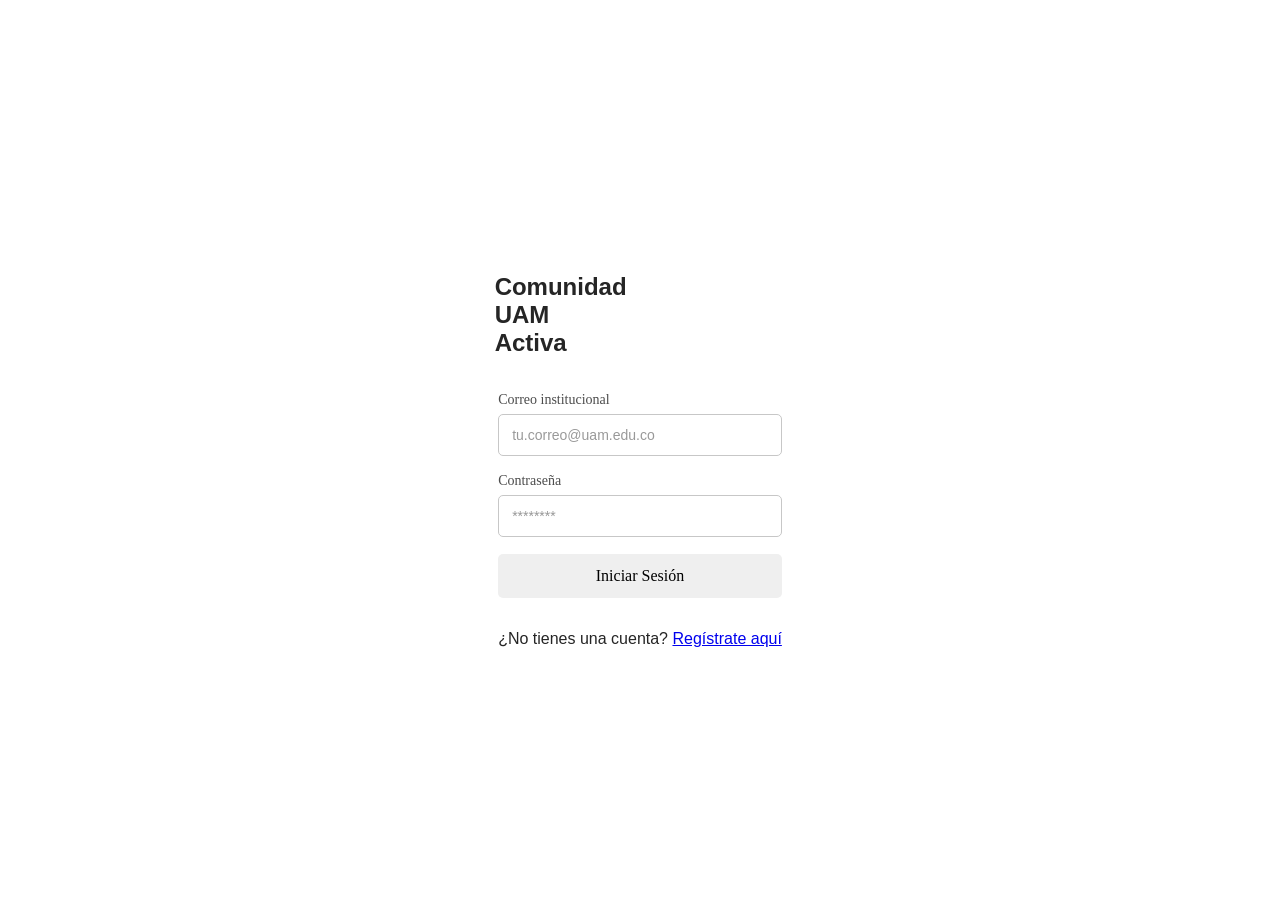
<file: los_3-master/index.html>
<!DOCTYPE html>
<html lang="es">
<head>
    <meta charset="UTF-8">
    <meta name="viewport" content="width=device-width, initial-scale=1.0">
    <title>Iniciar Sesión - Comunidad UAM</title>
    <link rel="stylesheet" href="css/estilos.css">
</head>
<body>
    <main class="contenedor-principal">
        <div class="tarjeta-acceso">
            <div class="logo-contenedor">
                <h2>Comunidad UAM Activa</h2>
            </div>

            <!-- Formulario de Inicio de Sesión -->
            <form id="formLogin">
                <div class="campo">
                    <label for="correoLogin">Correo institucional</label>
                    <input type="email" id="correoLogin" placeholder="tu.correo@uam.edu.co" required>
                </div>

                <div class="campo">
                    <label for="passwordLogin">Contraseña</label>
                    <input type="password" id="passwordLogin" placeholder="********" required>
                </div>

                <button type="submit" class="boton">Iniciar Sesión</button>
                <p id="mensajeLogin" class="mensaje"></p>
            </form>

            <!-- Enlace para ir al registro -->
            <div class="enlace-cambio">
                <p>¿No tienes una cuenta? <a href="registro.html">Regístrate aquí</a></p>
            </div>
        </div>
    </main>

    <script src="js/login.js"></script>
</body>
</html>
</file>
<file: los_3-master/css/estilos.css>
* {
    margin: 0;
    padding: 0;
    box-sizing: border-box;
}

body {
    min-height: 100vh;
    font-family: Arial, Helvetica, sans-serif;
    background-image: linear-gradient(rgba(255, 255, 255, 0.88), rgba(255, 255, 255, 0.88)), url("https://www.autonoma.edu.co/sites/default/files/styles/webp/public/2026-08/banner-donacion-grande_1.webp?itok=pSMoxTUo");
    background-size: cover;
    background-position: center;
    background-attachment: fixed;
    color: #252525;
}

.contenedor-principal {
    width: 100%;
    min-height: 100vh;
    display: flex;
    align-items: center;
    justify-content: center;
    gap: 80px;
    padding: 50px 8%;
}

.presentacion {
    width: 42%;
    max-width: 480px;
    text-align: center;
    display: flex;
    flex-direction: column;
    align-items: center;
}

.logo-contenedor {
    width: 125px;
    height: 125px;
    display: flex;
    align-items: center;
    justify-content: center;
    margin-bottom: 15px;
}

.logo {
    width: 100%;
    max-height: 100%;
    object-fit: contain;
}

.presentacion h1 {
    font-family: Georgia, serif;
    font-size: 29px;
    font-weight: 600;
    color: #292929;
    margin-bottom: 22px;
}

.icono-comunidad {
    width: 125px;
    height: 125px;
    border: 3px solid #555;
    border-radius: 65px 65px 15px 15px;
    position: relative;
    display: flex;
    align-items: center;
    justify-content: center;
    margin-bottom: 25px;
    background: rgba(255, 255, 255, 0.35);
}

.icono-persona {
    position: absolute;
    top: 12px;
    font-size: 38px;
    color: #4c4c4c;
}

.icono-edificio {
    position: absolute;
    bottom: 12px;
    font-size: 43px;
    color: #4c4c4c;
}

.mensaje-principal {
    font-family: Georgia, serif;
    font-size: 18px;
    letter-spacing: 1px;
    color: #c4b23e;
    margin-bottom: 2px;
}

.mensaje-secundario {
    font-family: Georgia, serif;
    font-size: 21px;
    letter-spacing: 1px;
    color: #9c4c6c;
    margin-bottom: 18px;
}

.descripcion {
    width: 80%;
    font-family: Georgia, serif;
    font-size: 15px;
    line-height: 1.6;
    color: #555;
}

.panel-formularios {
    width: 42%;
    max-width: 470px;
    background: rgba(255, 255, 255, 0.76);
    border-radius: 15px;
    padding: 35px 40px;
    box-shadow: 0 8px 30px rgba(0, 0, 0, 0.12);
    backdrop-filter: blur(5px);
}

.formulario-contenedor {
    width: 100%;
}

.titulo-seccion {
    display: flex;
    align-items: center;
    gap: 12px;
    justify-content: center;
    margin-bottom: 25px;
}

.titulo-seccion h2 {
    font-family: Georgia, serif;
    font-size: 23px;
    font-weight: 500;
    color: #333;
    white-space: nowrap;
}

.linea {
    height: 1px;
    flex: 1;
    background: #b4b4b4;
}

.campo {
    margin-bottom: 17px;
}

.campo label {
    display: block;
    font-family: Georgia, serif;
    font-size: 14px;
    color: #4c4c4c;
    margin-bottom: 6px;
}

.campo input {
    width: 100%;
    height: 42px;
    padding: 0 13px;
    border: 1px solid #c7c7c7;
    border-radius: 5px;
    background: rgba(255, 255, 255, 0.85);
    color: #333;
    font-size: 14px;
    outline: none;
    transition: 0.2s;
}

.campo input:focus {
    border-color: #7b5c91;
    box-shadow: 0 0 0 2px rgba(123, 92, 145, 0.12);
}

.campo input::placeholder {
    color: #999;
}

.boton {
    width: 100%;
    height: 44px;
    border: none;
    border-radius: 5px;
    cursor: pointer;
    font-family: Georgia, serif;
    font-size: 16px;
    transition: 0.2s;
}

.boton-login {
    background: #575757;
    color: white;
}

.boton-login:hover {
    background: #3f3f3f;
    transform: translateY(-1px);
}

.boton-registro {
    background: #8b5570;
    color: white;
}

.boton-registro:hover {
    background: #70445a;
    transform: translateY(-1px);
}

.separador {
    display: flex;
    align-items: center;
    gap: 12px;
    margin: 30px 0;
    color: #888;
    font-family: Georgia, serif;
}

.separador::before,
.separador::after {
    content: "";
    height: 1px;
    background: #c9c9c9;
    flex: 1;
}

.separador span {
    font-size: 14px;
}

.error {
    display: block;
    min-height: 15px;
    color: #b34848;
    font-size: 12px;
    margin-top: 4px;
}

.mensaje {
    min-height: 20px;
    text-align: center;
    font-size: 13px;
    margin-top: 12px;
}

@media (max-width: 900px) {
    .contenedor-principal {
        flex-direction: column;
        gap: 40px;
        padding: 40px 20px;
    }

    .presentacion,
    .panel-formularios {
        width: 90%;
        max-width: 520px;
    }

    .presentacion {
        order: 1;
    }

    .panel-formularios {
        order: 2;
    }
}

@media (max-width: 500px) {
    .contenedor-principal {
        padding: 30px 12px;
    }

    .presentacion,
    .panel-formularios {
        width: 100%;
    }

    .panel-formularios {
        padding: 25px 20px;
    }

    .presentacion h1 {
        font-size: 24px;
    }

    .titulo-seccion h2 {
        font-size: 19px;
    }

    .descripcion {
        width: 95%;
    }
}
</file>
<file: los_3-master/css/estudiante.css>
.encabezado {
    width: 100%;
    background: rgba(255, 255, 255, 0.9);
    padding: 15px 5%;
    display: flex;
    justify-content: space-between;
    align-items: center;
    box-shadow: 0 2px 10px rgba(0, 0, 0, 0.1);
    backdrop-filter: blur(5px);
}

.logo-header {
    display: flex;
    align-items: center;
    gap: 15px;
}

.logo-mini {
    height: 40px;
    width: auto;
}

.logo-header h2 {
    font-family: Georgia, serif;
    font-size: 20px;
    color: #292929;
}

.usuario-info {
    display: flex;
    align-items: center;
    gap: 20px;
    font-family: Georgia, serif;
    font-size: 15px;
    color: #4c4c4c;
}

.boton-salir {
    background: #b34848;
    color: white;
    border: none;
    padding: 8px 16px;
    border-radius: 5px;
    cursor: pointer;
    font-family: Georgia, serif;
    font-size: 14px;
    transition: 0.2s;
}

.boton-salir:hover {
    background: #8e3838;
}

.contenedor-estudiante {
    width: 90%;
    max-width: 1100px;
    margin: 30px auto;
    display: flex;
    flex-direction: column;
    gap: 30px;
}

/* Tarjeta Principal */
.tarjeta-edificio {
    background: rgba(255, 255, 255, 0.88);
    border-radius: 15px;
    overflow: hidden;
    display: flex;
    box-shadow: 0 8px 30px rgba(0, 0, 0, 0.12);
    backdrop-filter: blur(5px);
}

.imagen-edificio-contenedor {
    width: 40%;
    min-height: 250px;
}

.imagen-edificio {
    width: 100%;
    height: 100%;
    object-fit: cover;
}

.detalles-edificio {
    width: 60%;
    padding: 30px;
    display: flex;
    flex-direction: column;
    justify-content: center;
}

.detalles-edificio h3 {
    font-family: Georgia, serif;
    font-size: 24px;
    color: #292929;
    margin-bottom: 10px;
}

.ubicacion {
    font-size: 14px;
    color: #7b5c91;
    margin-bottom: 12px;
}

.descripcion-edificio {
    font-size: 15px;
    color: #555;
    line-height: 1.5;
    margin-bottom: 20px;
}

.acciones-rapidas {
    display: flex;
    gap: 12px;
    flex-wrap: wrap;
}

.boton-accion {
    background: #8b5570;
    color: white;
    padding: 10px 18px;
    text-decoration: none;
    border-radius: 5px;
    font-family: Georgia, serif;
    font-size: 14px;
    transition: 0.2s;
}

.boton-accion:hover {
    background: #70445a;
}

.boton-accion-secundario {
    background: #575757;
    color: white;
    padding: 10px 18px;
    text-decoration: none;
    border-radius: 5px;
    font-family: Georgia, serif;
    font-size: 14px;
    transition: 0.2s;
}

.boton-accion-secundario:hover {
    background: #3f3f3f;
}

.boton-accion-outline {
    border: 1px solid #8b5570;
    color: #8b5570;
    padding: 10px 18px;
    text-decoration: none;
    border-radius: 5px;
    font-family: Georgia, serif;
    font-size: 14px;
    transition: 0.2s;
}

.boton-accion-outline:hover {
    background: rgba(139, 85, 112, 0.1);
}

/* Tablas */
.panel-tablas {
    display: grid;
    grid-template-columns: 1fr 1fr;
    gap: 25px;
}

.bloque-informacion {
    background: rgba(255, 255, 255, 0.88);
    border-radius: 15px;
    padding: 25px;
    box-shadow: 0 8px 30px rgba(0, 0, 0, 0.12);
    backdrop-filter: blur(5px);
}

.tabla-contenedor {
    margin-top: 15px;
    overflow-x: auto;
}

table {
    width: 100%;
    border-collapse: collapse;
    font-size: 14px;
}

th, td {
    padding: 10px 12px;
    text-align: left;
    border-bottom: 1px solid #e0e0e0;
}

th {
    font-family: Georgia, serif;
    color: #4c4c4c;
    background: rgba(0, 0, 0, 0.03);
}

.estado-pendiente {
    color: #c4b23e;
    font-weight: bold;
}

.estado-proceso {
    color: #3b82f6;
    font-weight: bold;
}

.estado-resuelto {
    color: #4d7c55;
    font-weight: bold;
}

.sin-datos {
    text-align: center;
    color: #888;
    padding: 15px 0;
}

@media (max-width: 850px) {
    .tarjeta-edificio {
        flex-direction: column;
    }
    
    .imagen-edificio-contenedor, .detalles-edificio {
        width: 100%;
    }
    
    .panel-tablas {
        grid-template-columns: 1fr;
    }
}
</file>
<file: los_3-master/css/admin.css>
.contenedor-admin {
    width: 90%;
    max-width: 1100px;
    margin: 30px auto;
    display: flex;
    flex-direction: column;
    gap: 25px;
}

.tarjetas-resumen {
    display: grid;
    grid-template-columns: repeat(auto-fit, minmax(200px, 1fr));
    gap: 20px;
}

.tarjeta-kpi {
    background: rgba(255, 255, 255, 0.88);
    padding: 20px;
    border-radius: 12px;
    text-align: center;
    box-shadow: 0 4px 15px rgba(0, 0, 0, 0.08);
    backdrop-filter: blur(5px);
}

.tarjeta-kpi h4 {
    font-family: Georgia, serif;
    color: #555;
    font-size: 15px;
    margin-bottom: 8px;
}

.tarjeta-kpi p {
    font-size: 28px;
    font-weight: bold;
    color: #292929;
}

.tarjeta-kpi.pendiente p { color: #c4b23e; }
.tarjeta-kpi.proceso p { color: #3b82f6; }
.tarjeta-kpi.resuelto p { color: #4d7c55; }

.select-estado {
    padding: 5px 8px;
    border-radius: 5px;
    border: 1px solid #ccc;
    font-size: 13px;
    background: white;
}

.form-mantenimiento {
    margin-top: 15px;
}

.campo-inline {
    display: flex;
    gap: 15px;
    flex-wrap: wrap;
}

.campo-inline input {
    flex: 1;
    min-width: 200px;
    padding: 10px;
    border: 1px solid #ccc;
    border-radius: 5px;
}

.campo-inline button {
    width: auto;
    padding: 0 20px;
}

@media (max-width: 768px) {
    .campo-inline {
        flex-direction: column;
    }
    .campo-inline button {
        width: 100%;
    }
}
</file>
<file: los_3-master/css/auditoria.css>
/* Estilos específicos para la bitácora de auditoría */
.etiqueta-accion {
    padding: 3px 8px;
    border-radius: 4px;
    font-size: 12px;
    font-weight: bold;
    display: inline-block;
}

.accion-registro { background: #e2e8f0; color: #334155; }
.accion-reporte { background: #fef3c7; color: #92400e; }
.accion-admin { background: #dbeafe; color: #1e40af; }
.accion-mantenimiento { background: #dcfce7; color: #166534; }
</file>
<file: los_3-master/css/estadisticas.css>
.contenedor-estadisticas {
    width: 90%;
    max-width: 1100px;
    margin: 30px auto;
    display: flex;
    flex-direction: column;
    gap: 30px;
}

.tarjetas-metricas {
    display: grid;
    grid-template-columns: repeat(auto-fit, minmax(200px, 1fr));
    gap: 20px;
}

.tarjeta-metrica {
    background: rgba(255, 255, 255, 0.88);
    padding: 20px;
    border-radius: 12px;
    text-align: center;
    box-shadow: 0 4px 15px rgba(0, 0, 0, 0.08);
    backdrop-filter: blur(5px);
}

.tarjeta-metrica h3 {
    font-family: Georgia, serif;
    color: #555;
    font-size: 15px;
    margin-bottom: 8px;
}

.tarjeta-metrica p {
    font-size: 32px;
    font-weight: bold;
    color: #292929;
}

.texto-pendiente { color: #c4b23e !important; }
.texto-proceso { color: #3b82f6 !important; }
.texto-resuelto { color: #4d7c55 !important; }

.panel-analisis {
    display: grid;
    grid-template-columns: 1fr 1fr;
    gap: 25px;
}

.contenedor-barras {
    margin-top: 20px;
    display: flex;
    flex-direction: column;
    gap: 15px;
}

.barra-item {
    display: flex;
    flex-direction: column;
    gap: 5px;
}

.barra-info {
    display: flex;
    justify-content: space-between;
    font-size: 13px;
    color: #444;
}

.barra-fondo {
    width: 100%;
    height: 10px;
    background: #e0e0e0;
    border-radius: 5px;
    overflow: hidden;
}

.barra-progreso {
    height: 100%;
    background: #8b5570;
    border-radius: 5px;
    transition: width 0.5s ease;
}

.resumen-efectividad {
    display: flex;
    flex-direction: column;
    align-items: center;
    justify-content: center;
    padding: 20px;
    text-align: center;
}

.circulo-porcentaje {
    width: 130px;
    height: 130px;
    border-radius: 50%;
    border: 6px solid #4d7c55;
    display: flex;
    flex-direction: column;
    align-items: center;
    justify-content: center;
    margin-bottom: 15px;
}

.circulo-porcentaje span {
    font-size: 28px;
    font-weight: bold;
    color: #292929;
}

.circulo-porcentaje small {
    font-size: 12px;
    color: #666;
}

.descripcion-efectividad {
    font-size: 14px;
    color: #666;
    max-width: 300px;
}

@media (max-width: 768px) {
    .panel-analisis {
        grid-template-columns: 1fr;
    }
}
</file>
<file: los_3-master/css/perfil.css>
.contenedor-perfil {
    width: 90%;
    max-width: 600px;
    margin: 40px auto;
}

.panel-formulario-perfil {
    background: rgba(255, 255, 255, 0.9);
    border-radius: 15px;
    padding: 35px 40px;
    box-shadow: 0 8px 30px rgba(0, 0, 0, 0.12);
    backdrop-filter: blur(5px);
}

@media (max-width: 600px) {
    .panel-formulario-perfil {
        padding: 25px 20px;
    }
}
</file>
<file: los_3-master/css/reportar.css>
.contenedor-reportar {
    width: 90%;
    max-width: 650px;
    margin: 40px auto;
}

.panel-formulario-reporte {
    background: rgba(255, 255, 255, 0.88);
    border-radius: 15px;
    padding: 35px 40px;
    box-shadow: 0 8px 30px rgba(0, 0, 0, 0.12);
    backdrop-filter: blur(5px);
}

.campo select, .campo textarea {
    width: 100%;
    padding: 10px 13px;
    border: 1px solid #c7c7c7;
    border-radius: 5px;
    background: rgba(255, 255, 255, 0.85);
    color: #333;
    font-size: 14px;
    outline: none;
    transition: 0.2s;
    font-family: inherit;
}

.campo select:focus, .campo textarea:focus {
    border-color: #7b5c91;
    box-shadow: 0 0 0 2px rgba(123, 92, 145, 0.12);
}

.boton-volver {
    background: #575757;
    color: white;
    padding: 8px 15px;
    border-radius: 5px;
    text-decoration: none;
    font-size: 14px;
    transition: 0.2s;
}

.boton-volver:hover {
    background: #3f3f3f;
}

@media (max-width: 600px) {
    .panel-formulario-reporte {
        padding: 25px 20px;
    }
}
</file>
